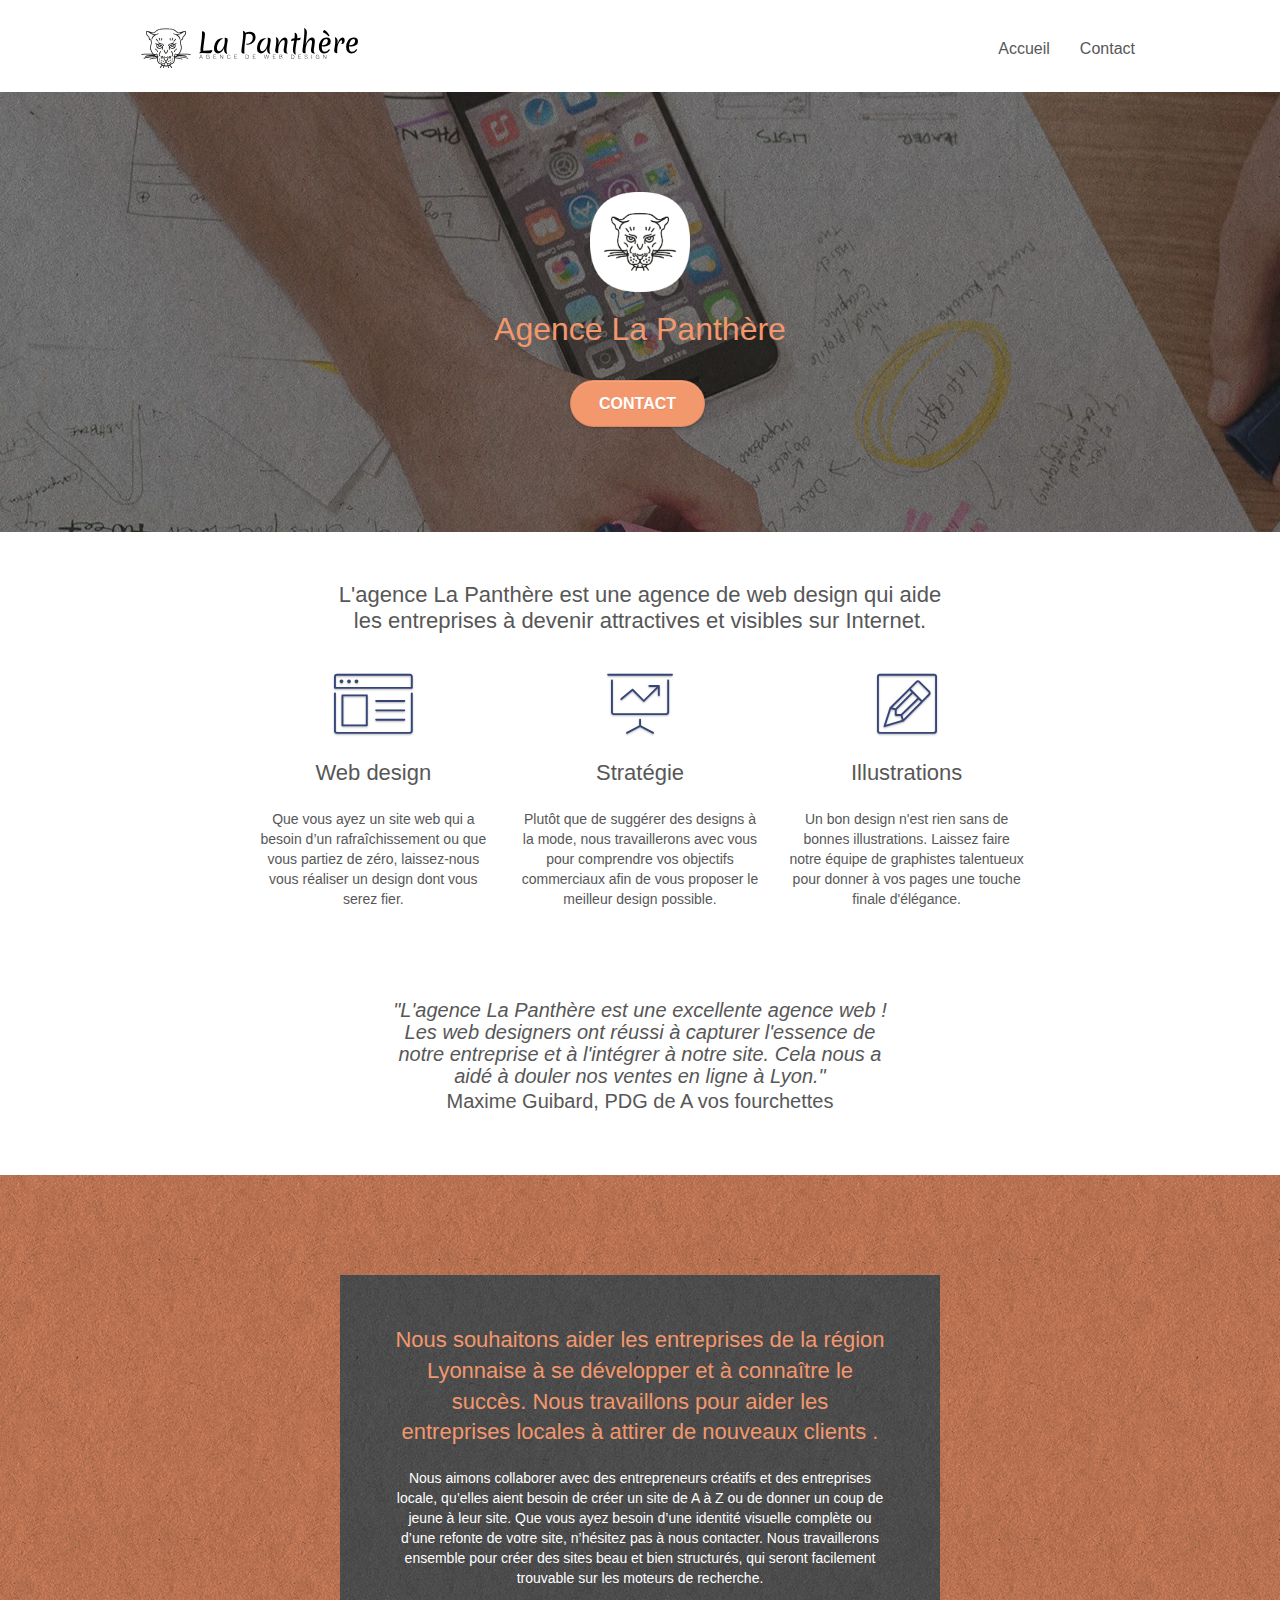
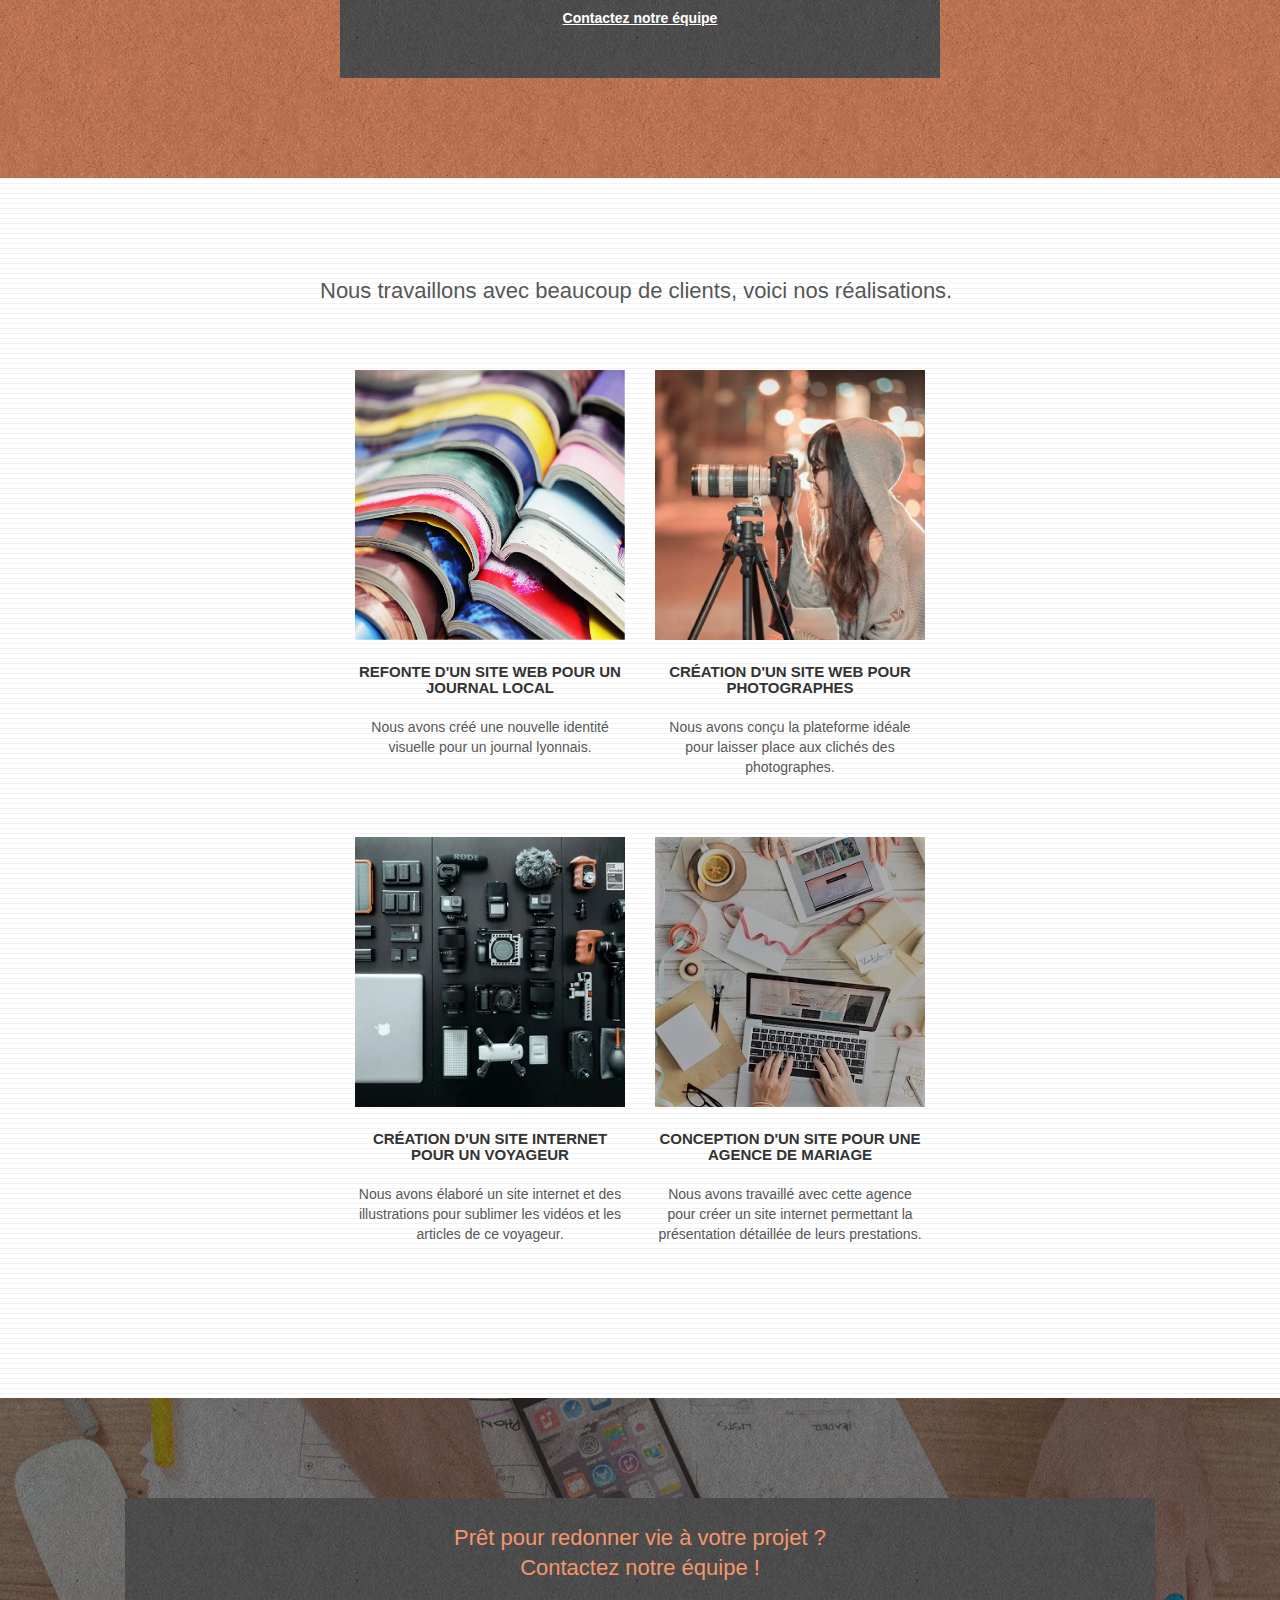
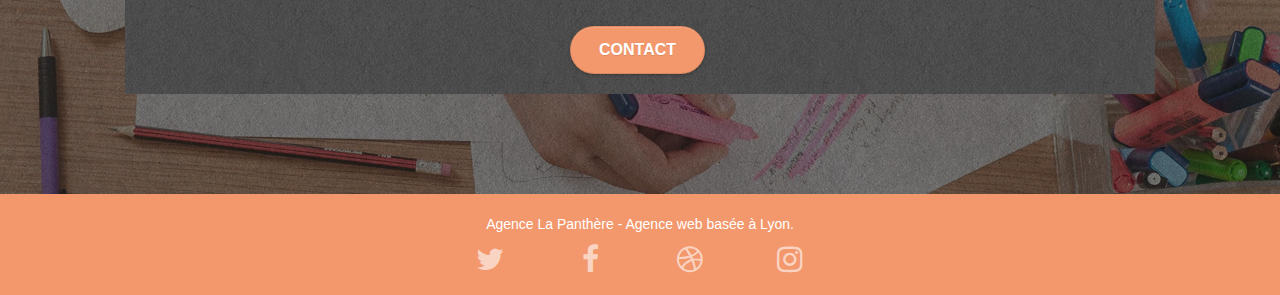
<file: index.html>
<!doctype html>
<html lang="fr">
<head>
    <meta charset="utf-8">
    <meta name="keywords" content="google, site web, site internet, agence design lyon">
    <meta name="description" content="La panthère: Page d'accueil">
    <meta name="viewport" content="width=device-width, initial-scale=1.0, viewport-fit=cover">
	<meta name="google-site-verification" content="r8ALMSbR0q7ocEtb37GJnciMhoUTHr2wWT-IigVotsg" />
    <link rel="shortcut icon" type="image/png" href="favicon.jpg">
    
	<link rel="stylesheet" type="text/css" href="./css/bootstrap-min.css">
	<link rel="stylesheet" type="text/css" href="./css/style-min.css">
	<link rel="stylesheet" type="text/css" href="./css/font-awesome-min.css">
	<link rel="stylesheet" type="text/css" href="./css/et-line-min.css">
	
    
	<script src="./js/jquery-2.1.0-min.js" defer></script>
	<script src="./js/bootstrap-min.js" defer></script>
	<script src="./js/blocs-min.js" defer></script>
	<script src="./js/jquery.touchSwipe-min.js" defer></script>

    <title>La Panthère</title>
</head>
<body>
	<header>
		<div class="bloc bgc-white l-bloc " id="bloc-0">
			<div class="container bloc-sm">
				<nav class="navbar row">
					<div class="navbar-header">
						<a class="navbar-brand" href="index.html"><img src="img/agence-la-panthere-monochrome.svg" alt="Logo la Panthère" height="40" /></a>
						<button id="nav-toggle" type="button" class="ui-navbar-toggle navbar-toggle" data-toggle="collapse" data-target=".navbar-1">
							<span class="sr-only">Toggle navigation</span><span class="icon-bar"></span><span class="icon-bar"></span><span class="icon-bar"></span>
						</button>
					</div>
					<div class="collapse navbar-collapse navbar-1 special-dropdown-nav">
						<ul class="site-navigation nav navbar-nav">
							<li>
								<a href="index.html">Accueil</a>
							</li>
							<li>
								<a href="./html/contact.html">Contact</a>
							</li>
						</ul>
					</div>
				</nav>
			</div>
		</div>
	</header>

	<main>
		<section> <!-- Présentation -->
			<div class="bloc bgc-dark-slate-blue bg-banniere d-bloc bg-t-edge bloc-bg-texture texture-paper b-parallax" id="bloc-1-hero">
				<div class="container bloc-lg">
					<div class="row tight-width-whitespace">
						<div class="col-sm-12">
							<img src="img/logo.webp" class="center-block image-resize-mode" width="100" height="100" alt="Logo La Panthère"/>
							<h1 class="text-center hero-bloc-text tc-white ">
								Agence La Panthère
							</h1>
							<div class="text-center">
								<a href="./html/contact.html" class="btn btn-lg btn-clean btn-rd cta-hero btn-atomic-tangerine" id="cta-hero">Contact</a>
							</div>
						</div>
					</div>
				</div>
			</div>
		</section>

		<section> <!-- Services -->
			<div class="bloc bgc-white l-bloc" id="bloc-2-services">
				<div class="container bloc-md">
					<div class="row">
						<div class="col-sm-12 text-center">
							<h2 class="bloc-2-top">L'agence La Panthère est une agence de web design qui aide les entreprises à devenir attractives et visibles sur Internet.</h2>
						</div>
					</div>
					<div class="row voffset-lg med-width-whitespace">
						<div class="col-sm-4">
							<div class="text-center">
								<span class="et-icon-browser sm-shadow icon-dark-slate-blue icons icon-lg"></span>
							</div>
							<h2 class="mg-md text-center">
								Web design
							</h2>
							<p class="text-center">
								Que vous ayez un site web qui a besoin d&rsquo;un rafraîchissement ou que vous partiez de zéro, laissez-nous vous réaliser un design dont vous serez fier.
							</p>
						</div>
						<div class="col-sm-4">
							<div class="text-center">
								<span class="et-icon-presentation sm-shadow icon-dark-slate-blue icons icon-lg"></span>
							</div>
							<h2 class="mg-md text-center">
								Stratégie
							</h2>
							<p class="text-center">
								Plutôt que de suggérer des designs à la mode, nous travaillerons avec vous pour comprendre vos objectifs commerciaux afin de vous proposer le meilleur design possible.<br>
							</p>
						</div>
						<div class="col-sm-4">
							<div class="text-center">
								<span class="et-icon-edit sm-shadow icon-dark-slate-blue icons icon-lg"></span>
							</div>
							<h2 class="mg-md text-center">
								Illustrations
							</h2>
							<p class="text-center ">
								Un bon design n'est rien sans de bonnes illustrations. Laissez faire notre équipe de graphistes talentueux pour donner à vos pages une touche finale d'élégance.
							</p>
						</div>
					</div>
					<div class="row voffset-lg voffset">
						<div class="col-xs-12 col-md-8 col-md-offset-2 text-center">
							<h2 class="bloc-2-bottom">"L'agence La Panthère est une excellente agence web ! Les web designers ont réussi à capturer l'essence de notre entreprise et à l'intégrer à notre site. Cela nous a aidé à douler nos ventes en ligne à Lyon."</h2>
							<p class="bloc-2-bottom-text">Maxime Guibard, PDG de A vos fourchettes</p>
						</div>
					</div>
				</div>
			</div>
		</section>

		<section> <!-- What I do -->
			<div class="bloc tc-white bgc-atomic-tangerine bg-presentation d-bloc bloc-bg-texture texture-paper b-parallax" id="bloc-3-what-i-do">
				<div class="container bloc-lg">
					<div class="row tight-width-whitespace black-background">
						<div class="col-sm-12">
							<h2 class="mg-md text-center tc-white">
								Nous souhaitons aider les entreprises de la région Lyonnaise à se développer et à connaître le succès. Nous travaillons pour aider les entreprises locales à attirer de nouveaux clients .<br>
							</h2>
							<p class="text-center white">
								Nous aimons collaborer avec des entrepreneurs créatifs et des entreprises locale, qu’elles aient besoin de créer un site de A à Z ou de donner un coup de jeune à leur site. Que vous ayez besoin d’une identité visuelle complète ou d’une refonte de votre site, n’hésitez pas à nous contacter. Nous travaillerons ensemble pour créer des sites beau et bien structurés, qui seront facilement trouvable sur les moteurs de recherche. <br><br><a class="ltc-white bold-link" href="contact.html">Contactez notre équipe</a><br>
							</p>
						</div>
					</div>
				</div>
			</div>
		</section>

		<section> <!-- Portfolio -->
			<div class="bloc bgc-white bg-lines-h2-bg bg-repeat l-bloc" id="bloc-4-portfolio">
				<div class="container bloc-lg">
					<div class="row">
						<h2 class="bloc-2-top">Nous travaillons avec beaucoup de clients, voici nos réalisations.</h2>
					</div>
					<div class="row tight-width-whitespace portfolio-row">
						<div class="col-sm-6">
							<a href="#" data-lightbox="img/1.webp" data-gallery-id="gallery-1" data-caption="Refonte d'un site web pour un journal local" data-frame="snapshot-lb"><img src="img/1.webp" alt="image portfolio 1" class="img-responsive portfolio-thumb" /></a>
							<h3 class="mg-md text-center">
								Refonte d'un site web pour un journal local
							</h3>
							<p class="text-center">
								Nous avons créé une nouvelle identité visuelle pour un journal lyonnais.
							</p>
						</div>
						<div class="col-sm-6">
							<a href="#" data-lightbox="img/2.webp" data-gallery-id="gallery-1" data-caption="Création d'un site web pour photographes" data-frame="snapshot-lb"><img src="img/2.webp" class="img-responsive portfolio-thumb" alt="image portfolio 2" /></a>
							<h3 class="mg-md text-center">
								Création d'un site web pour photographes
							</h3>
							<p class="text-center">
								Nous avons conçu la plateforme idéale pour laisser place aux clichés des photographes.
							</p>
						</div>
					</div>
					<div class="row tight-width-whitespace portfolio-row">
						<div class="col-sm-6">
							<a href="#" data-lightbox="img/3.webp" data-gallery-id="gallery-1" data-caption="Création d'un site internet pour un voyageur" data-frame="snapshot-lb"><img src="img/3.webp" class="img-responsive portfolio-thumb" alt="image portfolio 3"/></a>
							<h3 class="mg-md text-center">
								Création d'un site internet pour un voyageur
							</h3>
							<p class="text-center">
								Nous avons élaboré un site internet et des illustrations pour sublimer les vidéos et les articles de ce voyageur.
							</p>
						</div>
						<div class="col-sm-6">
							<a href="#" data-lightbox="img/4.webp" data-gallery-id="gallery-1" data-caption="Conception d'un site pour une agence de mariage" data-frame="snapshot-lb"><img src="img/4.webp" class="img-responsive portfolio-thumb" alt="image portfolio 4" /></a>
							<h3 class="mg-md text-center">
								Conception d'un site pour une agence de mariage
							</h3>
							<p class="text-center">
								Nous avons travaillé avec cette agence pour créer un site internet permettant la présentation détaillée de leurs prestations.
							</p>
						</div>
					</div>
				</div>
			</div>
		</section>

		<section> <!-- CTA -->
			<div class="bloc bgc-dark-slate-blue bg-banniere d-bloc bloc-bg-texture texture-paper" id="bloc-5-cta">
				<div class="container bloc-lg">
					<div class="row grey-background">
						<h2 class="mg-md text-center tc-white">
							Prêt pour redonner vie à votre projet ?<br>Contactez notre équipe !
						</h2>
						<div class="col-sm-12 text-center">
							<a href="./html/contact.html" class="btn btn-atomic-tangerine btn-clean btn-rd btn-lg cta-hero">Contact</a>
						</div>
					</div>
				</div>
			</div>
		</section>
	</main>

	<footer>
		<div class="bloc bgc-atomic-tangerine d-bloc" id="bloc-8">
			<div class="container bloc-sm">
				<div class="row">
					<div class="col-sm-12">
						<p class="text-center white">
							Agence La Panthère - Agence web basée à Lyon.<br>
						</p>
						<div class="row row-no-gutters social">
							<div class="col-sm-3">
								<div class="text-center">
									<a class="social" href="#" aria-label="twitter"><span class="fa fa-twitter icon-md"></span></a>
								</div>
							</div>
							<div class="col-sm-3">
								<div class="text-center">
									<a class="social" href="#" aria-label="facebook"><span class="fa fa-facebook icon-md"></span></a>
								</div>
							</div>
							<div class="col-sm-3">
								<div class="text-center">
									<a class="social" href="#" aria-label="dribbble"><span class="fa fa-dribbble icon-md"></span></a>
								</div>
							</div>
							<div class="col-sm-3">
								<div class="text-center">
									<a class="social" href="#" aria-label="instagram"><span class="fa fa-instagram icon-md"></span></a>
								</div>
							</div>
						</div>
					</div>
				</div>
			</div>
		</div>
	</footer>
</body>
</html>
</file>
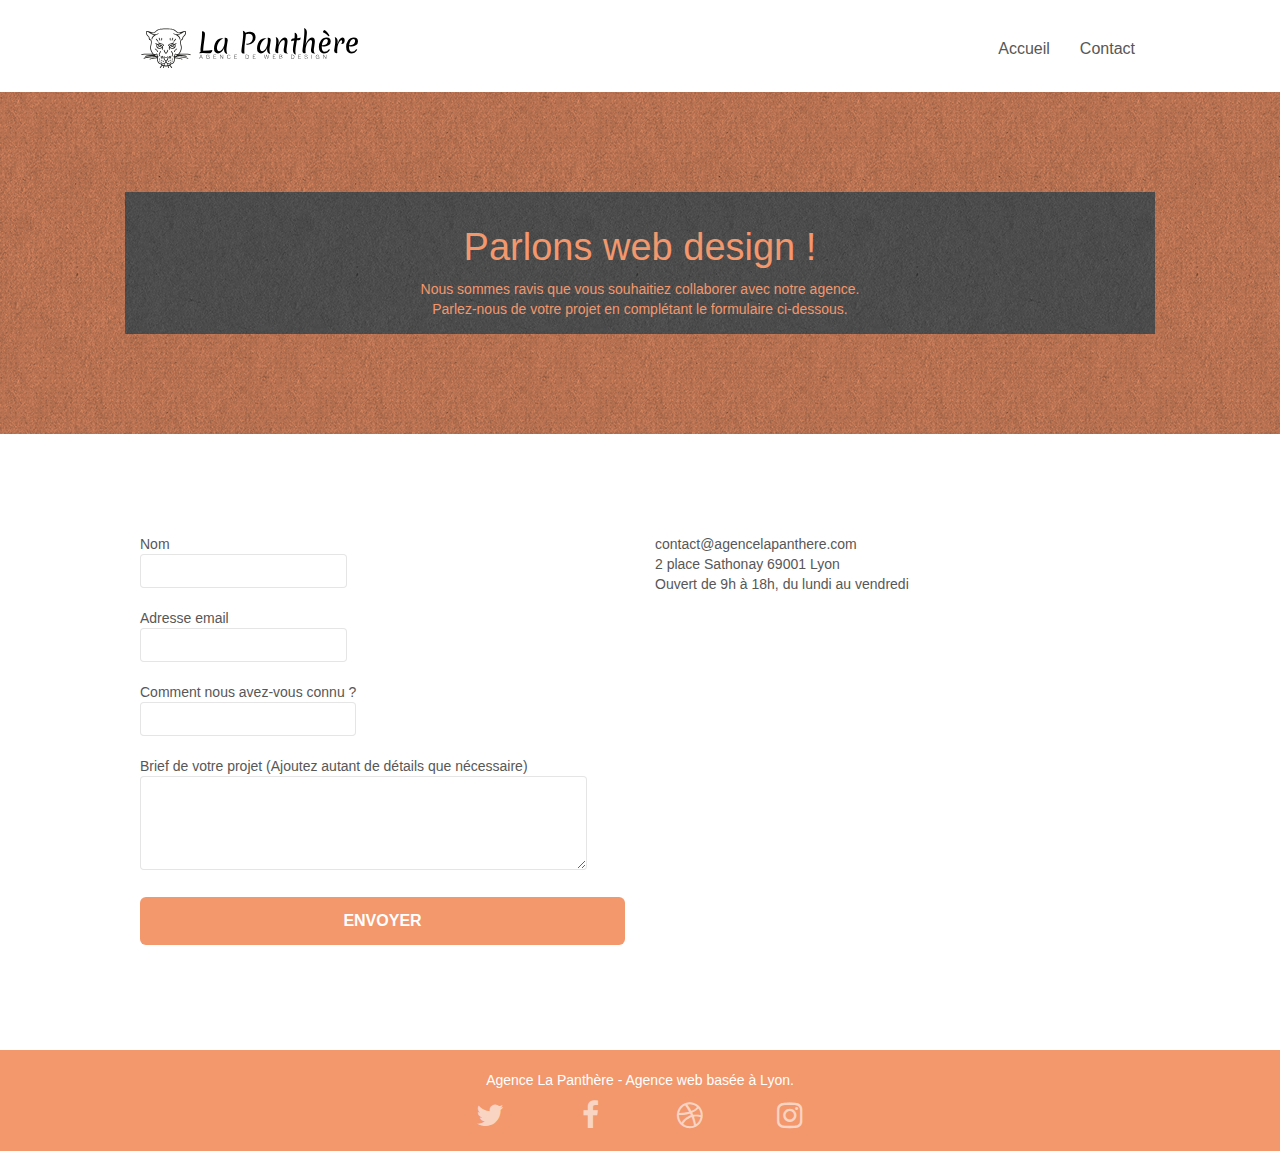
<file: html/contact.html>
<!doctype html>
<html lang="fr">
<head>
    <meta charset="utf-8">
    <meta name="keywords" content="google, site web, site internet, agence design lyon">
    <meta name="description" content="La panthère: Page de contact">
    <meta name="viewport" content="width=device-width, initial-scale=1.0, viewport-fit=cover">
	<meta name="google-site-verification" content="r8ALMSbR0q7ocEtb37GJnciMhoUTHr2wWT-IigVotsg" />
    <link rel="shortcut icon" type="image/png" href="../favicon.jpg">
    
	<link rel="stylesheet" type="text/css" href="../css/bootstrap-min.css">
	<link rel="stylesheet" type="text/css" href="../css/style-min.css">
	<link rel="stylesheet" type="text/css" href="../css/font-awesome-min.css">
	<link rel="stylesheet" type="text/css" href="../css/et-line-min.css">
	
    
	<script src="../js/jquery-2.1.0-min.js" defer></script>
	<script src="../js/bootstrap-min.js" defer></script>
	<script src="../js/blocs-min.js" defer></script>
	<script src="../js/jqBootstrapValidation-min.js" defer></script>
	<script src="../js/formHandler-min.js" defer></script>
    <title>Contact</title>

</head>
<body>
<main>
<div class="page-container">
    <header> <!--bloc-0-->
		<div class="bloc bgc-white l-bloc " id="bloc-0">
			<div class="container bloc-sm">
				<nav class="navbar row">
					<div class="navbar-header">
						<a class="navbar-brand" href="../index.html"><img src="../img/agence-la-panthere-monochrome.svg" alt="atlanta web design logo" height="40" /></a>
						<button id="nav-toggle" type="button" class="ui-navbar-toggle navbar-toggle" data-toggle="collapse" data-target=".navbar-1">
							<span class="sr-only">Toggle navigation</span><span class="icon-bar"></span><span class="icon-bar"></span><span class="icon-bar"></span>
						</button>
					</div>
					<div class="collapse navbar-collapse navbar-1 special-dropdown-nav">
						<ul class="site-navigation nav navbar-nav">
							<li>
								<a href="../index.html">Accueil</a>
							</li>
							<li>
								<a href="./contact.html">Contact</a>
							</li>
						</ul>
					</div>
				</nav>
			</div>
		</div>
	</header>

	<section> <!-- bloc-6 -->
		<div class="bloc bg-dots-bg bg-repeat bgc-atomic-tangerine d-bloc bloc-bg-texture texture-paper" id="bloc-6">
			<div class="container bloc-lg">
				<div class="row">
					<div class="col-sm-12 grey-background">
						<h1 class="text-center hero-bloc-text tc-white">
							Parlons web design !
						</h1>
						<p class="text-center mg-lg tc-white tight-width-whitespace">
							Nous sommes ravis que vous souhaitiez collaborer avec notre agence.<br>
							Parlez-nous de votre projet en complétant le formulaire ci-dessous.
						</p>
					</div>
				</div>
			</div>
		</div>
	</section>

	<section> <!-- bloc-7 -->
		<div class="bloc bgc-white l-bloc" id="bloc-7">
			<div class="container bloc-lg">
				<div class="row">
					<div class="col-sm-6">
						<form id="form_1" novalidate>
							<div class="form-group">
								<label>
									Nom
									<input id="name" class="form-control">
								</label>
							</div>
							<div class="form-group">
								<label>
									Adresse email
									<input id="email" class="form-control" type="email">
								</label>
							</div>
							<div class="form-group">
								<label>
									Comment nous avez-vous connu ?
									<input class="form-control" type="email" id="input_504">
								</label>
							</div>
							<div class="form-group">
								<label>
									Brief de votre projet (Ajoutez autant de détails que nécessaire)
									<textarea id="message" class="form-control" rows="4" cols="50" required></textarea>
								</label>
							</div> 
							<button class="bloc-button btn btn-lg btn-block cta-hero btn-atomic-tangerine" type="submit">
								Envoyer
							</button>
						</form>
					</div>
					<div class="col-sm-6">
						<p>
							<a href="mail:contact@agencelapanthere.com" target="_Blank">contact@agencelapanthere.com</a><br>2 place Sathonay 69001 Lyon<br>Ouvert de 9h à 18h, du lundi au vendredi<br>
						</p>
					</div>
				</div>
			</div>
		</div>
	</section>

	<div> <!-- ScrollToTop Button -->
		<a href="#" class="bloc-button btn btn-d scrollToTop" onclick="scrollToTarget('1')"><span class="fa fa-chevron-up"></span></a>
	</div>


	<footer> <!--bloc-8 -->
		<div class="bloc bgc-atomic-tangerine d-bloc" id="bloc-8">
			<div class="container bloc-sm">
				<div class="row">
					<div class="col-sm-12">
						<p class="text-center white">
							Agence La Panthère - Agence web basée à Lyon.<br>
						</p>
						<div class="row row-no-gutters social">
							<div class="col-sm-3">
								<div class="text-center">
									<a class="social" aria-label="twitter" href="#"><span class="fa fa-twitter icon-md"></span></a>
								</div>
							</div>
							<div class="col-sm-3">
								<div class="text-center">
									<a class="social" aria-label="facebook" href="#"><span class="fa fa-facebook icon-md"></span></a>
								</div>
							</div>
							<div class="col-sm-3">
								<div class="text-center">
									<a class="social" aria-label="dribble" href="#"><span class="fa fa-dribbble icon-md"></span></a>
								</div>
							</div>
							<div class="col-sm-3">
								<div class="text-center">
									<a class="social" aria-label="instagram" href="#"><span class="fa fa-instagram icon-md"></span></a>
								</div>
							</div>
						</div>
					</div>
				</div>
			</div>
		</div>
	</footer>
</div>
</main>
</body>
</html>
</file>
<file: css/style-min.css>
body{margin:0;padding:0;background:#FFF;overflow-x:hidden;-webkit-font-smoothing:antialiased;-moz-osx-font-smoothing:grayscale;font-family:'Segoe UI',Tahoma,Geneva,Verdana,sans-serif}a,button{transition:all .3s ease-in-out;outline:none!important}a:hover{text-decoration:none;cursor:pointer}#page-loading-blocs-notifaction{position:fixed;top:0;bottom:0;width:100%;z-index:100000;background:#FFFFFF url("../img/texture-paper.webp") no-repeat center center}.bloc{width:100%;clear:both;background:50% 50% no-repeat;padding:0 50px;-webkit-background-size:cover;-moz-background-size:cover;-o-background-size:cover;background-size:cover;position:relative}.bloc .container{padding-left:0;padding-right:0}.bloc-lg{padding:100px 50px}.bloc-md{padding:50px}.bloc-sm{padding:20px 50px}.bg-center,.bg-l-edge,.bg-r-edge,.bg-t-edge,.bg-b-edge,.bg-tl-edge,.bg-bl-edge,.bg-tr-edge,.bg-br-edge,.bg-repeat{-webkit-background-size:auto!important;-moz-background-size:auto!important;-o-background-size:auto!important;background-size:auto!important}.bg-repeat{background:repeat}.bg-t-edge{background:top no-repeat}.bloc-bg-texture::before{content:"";background-size:2px 2px;position:absolute;top:0;bottom:0;left:0;right:0}.texture-paper::before{background:url("../img/texture-paper.webp");background-size:280px 280px}.b-parallax{background-attachment:fixed}.d-bloc{color:rgba(255,255,255,.7)}.d-bloc button:hover{color:rgba(255,255,255,.9)}.d-bloc .icon-round,.d-bloc .icon-square,.d-bloc .icon-rounded,.d-bloc .icon-semi-rounded-a,.d-bloc .icon-semi-rounded-b{border-color:rgba(255,255,255,.9)}.d-bloc .divider-h span{border-color:rgba(255,255,255,.2)}.d-bloc .a-btn,.d-bloc .navbar a,.d-bloc .navbar-brand,.d-bloc a .icon-sm,.d-bloc a .icon-md,.d-bloc a .icon-lg,.d-bloc a .icon-xl,.d-bloc h1 a,.d-bloc h2 a,.d-bloc h3 a,.d-bloc h4 a,.d-bloc h5 a,.d-bloc h6 a,.d-bloc p a{color:rgba(255,255,255,.6)}.d-bloc .a-btn:hover,.d-bloc .navbar a:hover,.d-bloc .navbar-brand:hover,.d-bloc a:hover .icon-sm,.d-bloc a:hover .icon-md,.d-bloc a:hover .icon-lg,.d-bloc a:hover .icon-xl,.d-bloc h1 a:hover,.d-bloc h2 a:hover,.d-bloc h3 a:hover,.d-bloc h4 a:hover,.d-bloc h5 a:hover,.d-bloc h6 a:hover,.d-bloc p a:hover{color:rgba(255,255,255,1)}.d-bloc .navbar-toggle .icon-bar{background:rgba(255,255,255,1)}.d-bloc .btn-wire,.d-bloc .btn-wire:hover{color:rgba(255,255,255,1);border-color:rgba(255,255,255,1)}.d-bloc .panel{color:rgba(0,0,0,.5)}.d-bloc .panel button:hover{color:rgba(0,0,0,.7)}.d-bloc .panel icon{border-color:rgba(0,0,0,.7)}.d-bloc .panel .divider-h span{border-color:rgba(0,0,0,.1)}.d-bloc .panel .a-btn{color:rgba(0,0,0,.6)}.d-bloc .panel .a-btn:hover{color:rgba(0,0,0,1)}.d-bloc .panel .btn-wire,.d-bloc .panel .btn-wire:hover{color:rgba(0,0,0,.7);border-color:rgba(0,0,0,.3)}.d-bloc .panel,.l-bloc{color:rgba(0,0,0,.5)}.d-bloc .panel button:hover,.l-bloc button:hover{color:rgba(0,0,0,.7)}.l-bloc .icon-round,.l-bloc .icon-square,.l-bloc .icon-rounded,.l-bloc .icon-semi-rounded-a,.l-bloc .icon-semi-rounded-b{border-color:rgba(0,0,0,.7)}.d-bloc .panel .divider-h span,.l-bloc .divider-h span{border-color:rgba(0,0,0,.1)}.d-bloc .panel .a-btn,.l-bloc .a-btn,.l-bloc .navbar a,.l-bloc .navbar-brand,.l-bloc a .icon-sm,.l-bloc a .icon-md,.l-bloc a .icon-lg,.l-bloc a .icon-xl,.l-bloc h1 a,.l-bloc h2 a,.l-bloc h3 a,.l-bloc h4 a,.l-bloc h5 a,.l-bloc h6 a,.l-bloc p a{color:rgba(0,0,0,.6)}.d-bloc .panel .a-btn:hover,.l-bloc .a-btn:hover,.l-bloc .navbar a:hover,.l-bloc .navbar-brand:hover,.l-bloc a:hover .icon-sm,.l-bloc a:hover .icon-md,.l-bloc a:hover .icon-lg,.l-bloc a:hover .icon-xl,.l-bloc h1 a:hover,.l-bloc h2 a:hover,.l-bloc h3 a:hover,.l-bloc h4 a:hover,.l-bloc h5 a:hover,.l-bloc h6 a:hover,.l-bloc p a:hover{color:rgba(0,0,0,1)}.l-bloc .navbar-toggle .icon-bar{color:rgba(0,0,0,.6)}.d-bloc .panel .btn-wire,.d-bloc .panel .btn-wire:hover,.l-bloc .btn-wire,.l-bloc .btn-wire:hover{color:rgba(0,0,0,.7);border-color:rgba(0,0,0,.3)}.voffset{margin-top:30px}.voffset-lg{margin-top:80px}.row-no-gutters{margin-right:0;margin-left:0}.row.row-no-gutters>[class^="col-"],.row.row-no-gutters>[class*=" col-"]{padding-right:0;padding-left:0}#bloc-1-hero h1{font-size:32px}.navbar{margin-bottom:0;z-index:1}.navbar-brand{height:auto;padding:3px 15px;font-size:25px;font-weight:normal;font-weight:600;line-height:44px}.navbar-brand img{max-height:200px;margin:0 5px 0 0;display:inline}.navbar-brand img[src$=svg]{min-width:100px}.nav-center .navbar-brand img{margin:0}.navbar .nav{padding-top:2px;margin-right:-16px;float:right;z-index:1}.nav>li{float:left;margin-top:4px;font-size:16px}.navbar-nav .open .dropdown-menu>li>a{text-align:inherit}.nav>li a:hover,.nav>li a:focus{background:transparent}.navbar-toggle{margin:10px 10px 0 0;border:0}.navbar-toggle:hover{background:transparent!important}.navbar-toggle .icon-bar{background-color:rgba(0,0,0,.5);width:26px}.nav-invert .navbar .nav{float:left}.nav-invert .navbar-header,.nav-invert .navbar-brand{float:right;position:relative;z-index:2}@media (min-width:768px){.site-navigation{position:absolute;top:50%;right:20px;transform:translate(0,-50%);-webkit-transform:translateY(-50%)}.nav>li .dropdown-menu a,.nav>li .dropdown-menu a:hover{color:#484848}.nav-invert .site-navigation{left:0;right:0}.nav-center{text-align:center}.nav-center .navbar-header{width:100%}.nav-center .navbar-header,.nav-center .navbar-brand,.nav-center .nav>li{float:none;display:inline-block}.nav-center .site-navigation{position:relative;width:100%;right:0;margin-right:0;margin-top:20px}.nav-center.mini-nav .navbar-toggle{float:none;margin:10px auto 0}}.nav>li>.dropdown a{background:none!important;display:block;padding:14px 15px}nav .caret{margin:0 5px}.dropdown-menu .dropdown-menu{top:-8px;left:100%}.dropdown-menu .dropmenu-flow-right{top:100%;left:0;margin-left:-1px;border-top-left-radius:0;border-top-right-radius:0}.dropdown-menu .dropdown span{border:4px solid black;border-top-color:transparent;border-right-color:transparent;border-bottom-color:transparent;margin:6px -5px 0 0!important;float:right}.mg-md{margin-top:10px;margin-bottom:20px}.mg-lg{margin-top:10px;margin-bottom:40px}.btn{margin:0 5px 5px 0}.btn.pull-right{margin:0 0 5px 5px}.btn-d,.btn-d:hover,.btn-d:focus{color:#FFF;background:rgba(0,0,0,.3)}button{outline:none!important}.btn-rd{border-radius:40px}.btn-clean{border:1px solid rgba(0,0,0,.08);border-bottom-color:rgba(0,0,0,.1);text-shadow:0 1px 0 rgba(0,0,1,.1);box-shadow:0 1px 3px rgba(0,0,1,.25),inset 0 1px 0 0 rgba(255,255,255,.15)}.icon-md{font-size:30px!important}.icon-lg{font-size:60px!important}.sm-shadow{text-shadow:0 1px 2px rgba(0,0,0,.3)}.panel-sq,.panel-sq .panel-heading,.panel-sq .panel-footer{border-radius:0}.panel-rd{border-radius:30px}.panel-rd .panel-heading{border-radius:29px 29px 0 0}.panel-rd .panel-footer{border-radius:0 0 29px 29px}.form-control{border-color:rgba(0,0,0,.1);box-shadow:none}.scrollToTop{width:40px;height:40px;position:fixed;bottom:20px;right:20px;opacity:0;z-index:500;transition:all .3s ease-in-out}.scrollToTop span{margin-top:6px}.showScrollTop{font-size:14px;opacity:1}a[data-lightbox]{position:relative;display:block;text-align:center}a[data-lightbox]:hover::before{content:"+";font-family:"HelveticaNeue-Light","Helvetica Neue Light","Helvetica Neue",Helvetica,Arial;font-size:32px;width:50px;height:50px;margin-left:-25px;border-radius:50%;background:rgba(0,0,0,.6);color:#FFF;font-weight:100;z-index:1;position:absolute;top:50%;transform:translateY(-50%);-webkit-transform:translateY(-50%)}a[data-lightbox]:hover img{opacity:.6;-webkit-animation-fill-mode:none;animation-fill-mode:none}#lightbox-modal{display:flex;align-items:center}#lightbox-modal .modal-dialog{width:90%;max-width:900px;margin:0 auto 0}#lightbox-modal .modal-dialog img{max-height:90vh;margin:0 auto}.lightbox-caption{padding:20px;color:#FFF;background:rgba(0,0,0,.5);position:absolute;left:15px;right:15px;bottom:5px}.close-lightbox{color:#FFF;font-size:30px;position:absolute;top:20px;right:20px;z-index:20;background:rgba(0,0,0,.5);border:none;line-height:30px;padding:0 9px 5px;opacity:.3}.close-lightbox:hover,.next-lightbox:hover,.prev-lightbox:hover{opacity:1.0;color:#FFF}.next-lightbox,.prev-lightbox{font-size:20px;color:rgba(255,255,255,.9);background:rgba(0,0,0,.5);transition:all .2s ease-in-out;position:absolute;top:45%;z-index:1;opacity:.4}.next-lightbox{padding:6px 8px 1px 13px;right:25px}.prev-lightbox{padding:6px 13px 1px 10px;left:25px}.snapshot-lb .modal-body{padding-bottom:45px}.snapshot-lb .lightbox-caption{padding:0;color:rgba(0,0,0,.5);background:none}h1,h2,h3,h4,h5,h6,p,label,.btn,a{font-family:"helvetica";font-weight:400;color:#575757!important}.container{max-width:1000px}.hero-bloc-text{font-size:38px}.hero-bloc-text-sub{font-size:36px}.statement-bloc-text{line-height:26px;font-style:italic;font-size:20px;text-align:center;font-weight:lighter;max-width:520px;margin:auto auto auto auto}p{font-size:14px}.tight-width-whitespace{max-width:600px;margin:auto auto auto auto}.h1{font-size:20px;font-family:"Open Sans"}.cta-hero{margin-top:22px;color:#FFFFFF!important;text-transform:uppercase;padding:12px 28px 12px 28px;font-size:16px;font-weight:700}.social{max-width:400px;margin:auto auto auto auto}h2{font-size:22px;line-height:1.4em}.bloc-2-top{line-height:1.2em;margin:0 195px 15px}.bloc-2-bottom{font-size:20px;font-style:italic;line-height:1.1em;margin:0 75px 0 75px}.bloc-2-bottom-text{font-size:20px}h3{font-size:15px;text-transform:uppercase;font-weight:700;color:#333333!important}.med-width-whitespace{max-width:800px;margin:auto auto auto auto;box-shadow:0 0 0 #000000}h1{color:#333333!important}h4{color:#333333!important}.icons{margin-bottom:14px;margin-top:24px}.white{color:#FFFFFF!important}.portfolio-thumb{margin-bottom:24px}.portfolio-row{margin-bottom:44px;margin-top:50px}.avatar{box-shadow:0 4px 9px rgba(0,0,0,.3)}.black-background{background-color:rgb(100,100,100);padding:40px 40px 40px 40px}.grey-background{background-color:rgb(100,100,100);padding:15px 0;position:inherit}.bold-link{font-weight:900;text-decoration:underline!important}.bgc-white{background-color:#FFFFFF}.bgc-dark-slate-blue{background-color:#364577}.bgc-atomic-tangerine{background-color:#F3976C}.tc-white{color:#F3976C!important;position:relative}.btn-atomic-tangerine{background:#F3976C;color:#FFFFFF!important}.btn-atomic-tangerine:hover{background:#c27956!important;color:#FFFFFF!important}.ltc-white{color:#FFFFFF!important}.ltc-white:hover{color:#cccccc!important}.ltc-atomic-tangerine{color:#F3976C!important}.ltc-atomic-tangerine:hover{color:#c27956!important}.icon-dark-slate-blue{color:#364577!important;border-color:#364577!important}.bg-dots-bg{background-image:url("../img/dots-bg.webp")}.bg-lines-h2-bg{background-image:url("../img/lines-h2-bg.webp")}.bg-banniere{background-image:url("../img/agence-la-panthere.webp")}.bg-presentation{background-image:url("../img/image-de-presentation.webp")}@media (max-width:1024px){.bloc{padding-left:20px;padding-right:20px}.bloc.full-width-bloc,.bloc-tile-2.full-width-bloc .container,.bloc-tile-3.full-width-bloc .container,.bloc-tile-4.full-width-bloc .container{padding-left:0;padding-right:0}}@media (max-width:992px) and (min-width:768px){.navbar .nav{max-width:80%}.nav-center.navbar .nav{max-width:100%}}@media only screen and (min-width:768px) and (max-width:1024px) and (orientation:landscape){.b-parallax{background-attachment:scroll}}@media only screen and (min-width:1024px) and (max-width:1366px) and (-webkit-min-device-pixel-ratio:1.5){.b-parallax{background-attachment:scroll}}@media (max-width:991px){.container{width:100%}.b-parallax{background-attachment:scroll}.page-container,#hero-bloc{overflow-x:hidden;position:relative}.bloc-group,.bloc-group .bloc{display:block;width:100%}.bloc-fill-screen .fill-bloc-top-edge,.bloc-fill-screen .fill-bloc-bottom-edge{padding:0 20px}}@media (max-width:767px){.page-container{overflow-x:hidden;position:relative}h1,h2,h3,h4,h5,h6,p,#disqus_thread{padding-left:10px!important;padding-right:10px!important}.b-parallax{background-attachment:scroll}.navbar .nav{padding-top:0;border-top:1px solid rgba(0,0,0,.2);float:none!important}.navbar.row{margin-left:0;margin-right:0}.site-navigation{position:inherit;transform:none;-webkit-transform:none;-ms-transform:none}.nav>li{margin-top:0;border-bottom:1px solid rgba(0,0,0,.1);background:rgba(0,0,0,.05);text-align:left;padding-left:15px;width:100%}.nav>li:hover{background:rgba(0,0,0,.08)}.dropdown .dropdown a .caret{float:none;margin:5px 0 0 10px!important;border:4px solid black;border-bottom-color:transparent;border-right-color:transparent;border-left-color:transparent}#hero-bloc .navbar .nav{background:rgba(0,0,0,.8)}#hero-bloc .navbar .nav a{color:rgba(255,255,255,.6)}.hero{padding:50px 0}.hero-nav{left:-1px;right:-1px}.navbar-collapse{padding:0;overflow-x:hidden;-webkit-box-shadow:none;box-shadow:none}.navbar-brand img{max-height:40px;width:auto}.nav-invert .navbar-header{float:none;width:100%}.nav-invert .navbar-toggle{float:left;margin-left:10px}.bloc{padding-left:0;padding-right:0}.bloc-2-top{margin:0}.bloc-xxl,.bloc-xl,.bloc-lg{padding:40px 0}.bloc-sm,.bloc-md{padding-left:0;padding-right:0}.bloc-tile-2 .container,.bloc-tile-3 .container,.bloc-tile-4 .container,.bloc-fill-screen .fill-bloc-top-edge,.bloc-fill-screen .fill-bloc-bottom-edge{padding-left:0;padding-right:0}.a-block{padding:0 10px}.btn-dwn{display:none}.voffset{margin-top:5px}.voffset-md{margin-top:20px}.voffset-lg{margin-top:30px}form{padding:5px}.close-lightbox{display:inline-block}.blocsapp-device-iphone5{background-size:216px 425px;padding-top:60px;width:216px;height:425px}.blocsapp-device-iphone5 img{width:180px;height:320px}}@media (max-width:400px){.bloc{padding-left:0;padding-right:0}}@media (max-width:767px){.bloc-mob-center-text{text-align:center}}
</file>
<file: css/et-line-min.css>
@font-face{font-family:et-line;src:url(../fonts/et-line.eot);src:url(../fonts/et-line.eot?#iefix) format('embedded-opentype'),url(../fonts/et-line.woff) format('woff'),url(../fonts/et-line.ttf) format('truetype'),url(../fonts/et-line.svg#et-line) format('svg');font-weight:400;font-style:normal}.et-icon-adjustments,.et-icon-alarmclock,.et-icon-anchor,.et-icon-aperture,.et-icon-attachment,.et-icon-bargraph,.et-icon-basket,.et-icon-beaker,.et-icon-bike,.et-icon-book-open,.et-icon-briefcase,.et-icon-browser,.et-icon-calendar,.et-icon-camera,.et-icon-caution,.et-icon-chat,.et-icon-circle-compass,.et-icon-clipboard,.et-icon-clock,.et-icon-cloud,.et-icon-compass,.et-icon-desktop,.et-icon-dial,.et-icon-document,.et-icon-documents,.et-icon-download,.et-icon-dribbble,.et-icon-edit,.et-icon-envelope,.et-icon-expand,.et-icon-facebook,.et-icon-flag,.et-icon-focus,.et-icon-gears,.et-icon-genius,.et-icon-gift,.et-icon-global,.et-icon-globe,.et-icon-googleplus,.et-icon-grid,.et-icon-happy,.et-icon-hazardous,.et-icon-heart,.et-icon-hotairballoon,.et-icon-hourglass,.et-icon-key,.et-icon-laptop,.et-icon-layers,.et-icon-lifesaver,.et-icon-lightbulb,.et-icon-linegraph,.et-icon-linkedin,.et-icon-lock,.et-icon-magnifying-glass,.et-icon-map,.et-icon-map-pin,.et-icon-megaphone,.et-icon-mic,.et-icon-mobile,.et-icon-newspaper,.et-icon-notebook,.et-icon-paintbrush,.et-icon-paperclip,.et-icon-pencil,.et-icon-phone,.et-icon-picture,.et-icon-pictures,.et-icon-piechart,.et-icon-presentation,.et-icon-pricetags,.et-icon-printer,.et-icon-profile-female,.et-icon-profile-male,.et-icon-puzzle,.et-icon-quote,.et-icon-recycle,.et-icon-refresh,.et-icon-ribbon,.et-icon-rss,.et-icon-sad,.et-icon-scissors,.et-icon-scope,.et-icon-search,.et-icon-shield,.et-icon-speedometer,.et-icon-strategy,.et-icon-streetsign,.et-icon-tablet,.et-icon-target,.et-icon-telescope,.et-icon-toolbox,.et-icon-tools,.et-icon-tools-2,.et-icon-trophy,.et-icon-tumblr,.et-icon-twitter,.et-icon-upload,.et-icon-video,.et-icon-wallet,.et-icon-wine{font-family:et-line;speak:none;font-style:normal;font-weight:400;font-variant:normal;text-transform:none;line-height:1;-webkit-font-smoothing:antialiased;-moz-osx-font-smoothing:grayscale;display:inline-block}.et-icon-mobile:before{content:"\e000"}.et-icon-laptop:before{content:"\e001"}.et-icon-desktop:before{content:"\e002"}.et-icon-tablet:before{content:"\e003"}.et-icon-phone:before{content:"\e004"}.et-icon-document:before{content:"\e005"}.et-icon-documents:before{content:"\e006"}.et-icon-search:before{content:"\e007"}.et-icon-clipboard:before{content:"\e008"}.et-icon-newspaper:before{content:"\e009"}.et-icon-notebook:before{content:"\e00a"}.et-icon-book-open:before{content:"\e00b"}.et-icon-browser:before{content:"\e00c"}.et-icon-calendar:before{content:"\e00d"}.et-icon-presentation:before{content:"\e00e"}.et-icon-picture:before{content:"\e00f"}.et-icon-pictures:before{content:"\e010"}.et-icon-video:before{content:"\e011"}.et-icon-camera:before{content:"\e012"}.et-icon-printer:before{content:"\e013"}.et-icon-toolbox:before{content:"\e014"}.et-icon-briefcase:before{content:"\e015"}.et-icon-wallet:before{content:"\e016"}.et-icon-gift:before{content:"\e017"}.et-icon-bargraph:before{content:"\e018"}.et-icon-grid:before{content:"\e019"}.et-icon-expand:before{content:"\e01a"}.et-icon-focus:before{content:"\e01b"}.et-icon-edit:before{content:"\e01c"}.et-icon-adjustments:before{content:"\e01d"}.et-icon-ribbon:before{content:"\e01e"}.et-icon-hourglass:before{content:"\e01f"}.et-icon-lock:before{content:"\e020"}.et-icon-megaphone:before{content:"\e021"}.et-icon-shield:before{content:"\e022"}.et-icon-trophy:before{content:"\e023"}.et-icon-flag:before{content:"\e024"}.et-icon-map:before{content:"\e025"}.et-icon-puzzle:before{content:"\e026"}.et-icon-basket:before{content:"\e027"}.et-icon-envelope:before{content:"\e028"}.et-icon-streetsign:before{content:"\e029"}.et-icon-telescope:before{content:"\e02a"}.et-icon-gears:before{content:"\e02b"}.et-icon-key:before{content:"\e02c"}.et-icon-paperclip:before{content:"\e02d"}.et-icon-attachment:before{content:"\e02e"}.et-icon-pricetags:before{content:"\e02f"}.et-icon-lightbulb:before{content:"\e030"}.et-icon-layers:before{content:"\e031"}.et-icon-pencil:before{content:"\e032"}.et-icon-tools:before{content:"\e033"}.et-icon-tools-2:before{content:"\e034"}.et-icon-scissors:before{content:"\e035"}.et-icon-paintbrush:before{content:"\e036"}.et-icon-magnifying-glass:before{content:"\e037"}.et-icon-circle-compass:before{content:"\e038"}.et-icon-linegraph:before{content:"\e039"}.et-icon-mic:before{content:"\e03a"}.et-icon-strategy:before{content:"\e03b"}.et-icon-beaker:before{content:"\e03c"}.et-icon-caution:before{content:"\e03d"}.et-icon-recycle:before{content:"\e03e"}.et-icon-anchor:before{content:"\e03f"}.et-icon-profile-male:before{content:"\e040"}.et-icon-profile-female:before{content:"\e041"}.et-icon-bike:before{content:"\e042"}.et-icon-wine:before{content:"\e043"}.et-icon-hotairballoon:before{content:"\e044"}.et-icon-globe:before{content:"\e045"}.et-icon-genius:before{content:"\e046"}.et-icon-map-pin:before{content:"\e047"}.et-icon-dial:before{content:"\e048"}.et-icon-chat:before{content:"\e049"}.et-icon-heart:before{content:"\e04a"}.et-icon-cloud:before{content:"\e04b"}.et-icon-upload:before{content:"\e04c"}.et-icon-download:before{content:"\e04d"}.et-icon-target:before{content:"\e04e"}.et-icon-hazardous:before{content:"\e04f"}.et-icon-piechart:before{content:"\e050"}.et-icon-speedometer:before{content:"\e051"}.et-icon-global:before{content:"\e052"}.et-icon-compass:before{content:"\e053"}.et-icon-lifesaver:before{content:"\e054"}.et-icon-clock:before{content:"\e055"}.et-icon-aperture:before{content:"\e056"}.et-icon-quote:before{content:"\e057"}.et-icon-scope:before{content:"\e058"}.et-icon-alarmclock:before{content:"\e059"}.et-icon-refresh:before{content:"\e05a"}.et-icon-happy:before{content:"\e05b"}.et-icon-sad:before{content:"\e05c"}.et-icon-facebook:before{content:"\e05d"}.et-icon-twitter:before{content:"\e05e"}.et-icon-googleplus:before{content:"\e05f"}.et-icon-rss:before{content:"\e060"}.et-icon-tumblr:before{content:"\e061"}.et-icon-linkedin:before{content:"\e062"}.et-icon-dribbble:before{content:"\e063"}
</file>
